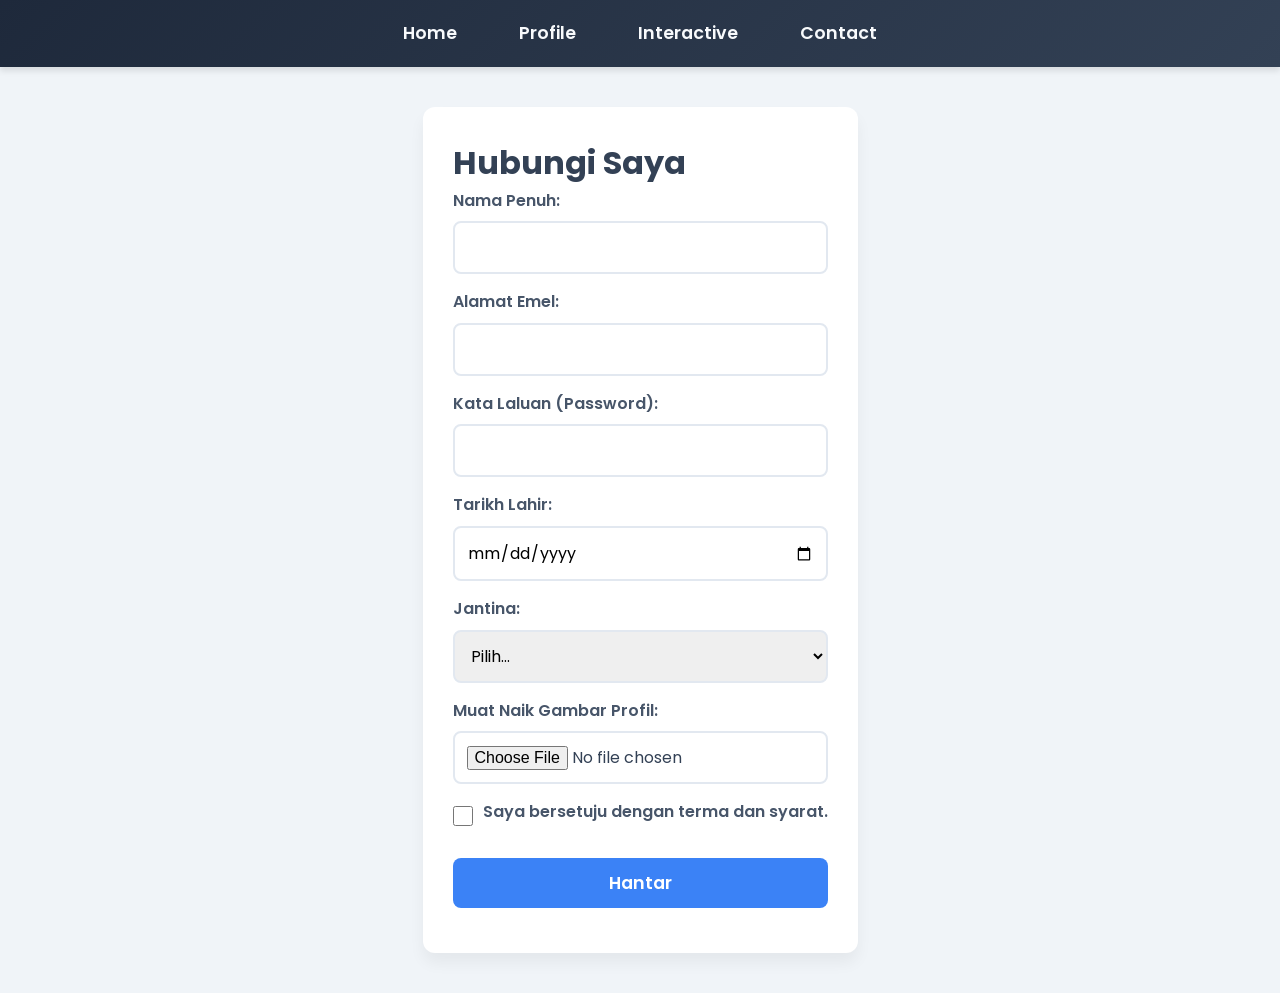
<file: contact.html>
<!DOCTYPE html>
<html lang="en">
<head>
    <meta charset="UTF-8">
    <meta name="viewport" content="width=device-width, initial-scale=1.0">
    <title>Contact | Ipey</title>
    <link rel="stylesheet" href="style.css">
</head>
<body>
    <header>
        <nav>
            <ul>
                <li><a href="index.html">Home</a></li>
                <li><a href="profile.html">Profile</a></li>
                <li><a href="game.html">Interactive</a></li>
                <li><a href="contact.html">Contact</a></li>
            </ul>
        </nav>
    </header>

    <main class="container">
        <h1>Hubungi Saya</h1>
        <form id="contactForm" onsubmit="return validateForm()">
            <div class="form-group">
                <label>Nama Penuh:</label>
                <input type="text" id="fullname">
            </div>
            <div class="form-group">
                <label>Alamat Emel:</label>
                <input type="email" id="email">
            </div>
            <div class="form-group">
                <label>Kata Laluan (Password):</label>
                <input type="password" id="password">
            </div>
            <div class="form-group">
                <label>Tarikh Lahir:</label>
                <input type="date" id="dob">
            </div>
            <div class="form-group">
                <label>Jantina:</label>
                <select id="gender">
                    <option value="">Pilih...</option>
                    <option value="lelaki">Lelaki</option>
                    <option value="perempuan">Perempuan</option>
                </select>
            </div>
            <div class="form-group">
                <label>Muat Naik Gambar Profil:</label>
                <input type="file" id="photo" accept="image/*">
            </div>
            <div class="form-group checkbox-group">
                <input type="checkbox" id="terms">
                <label for="terms">Saya bersetuju dengan terma dan syarat.</label>
            </div>
            <button type="submit">Hantar</button>
            <p id="error-message" class="error"></p>
        </form>
    </main>

    <script src="script.js"></script>
</body>
</html>
</file>
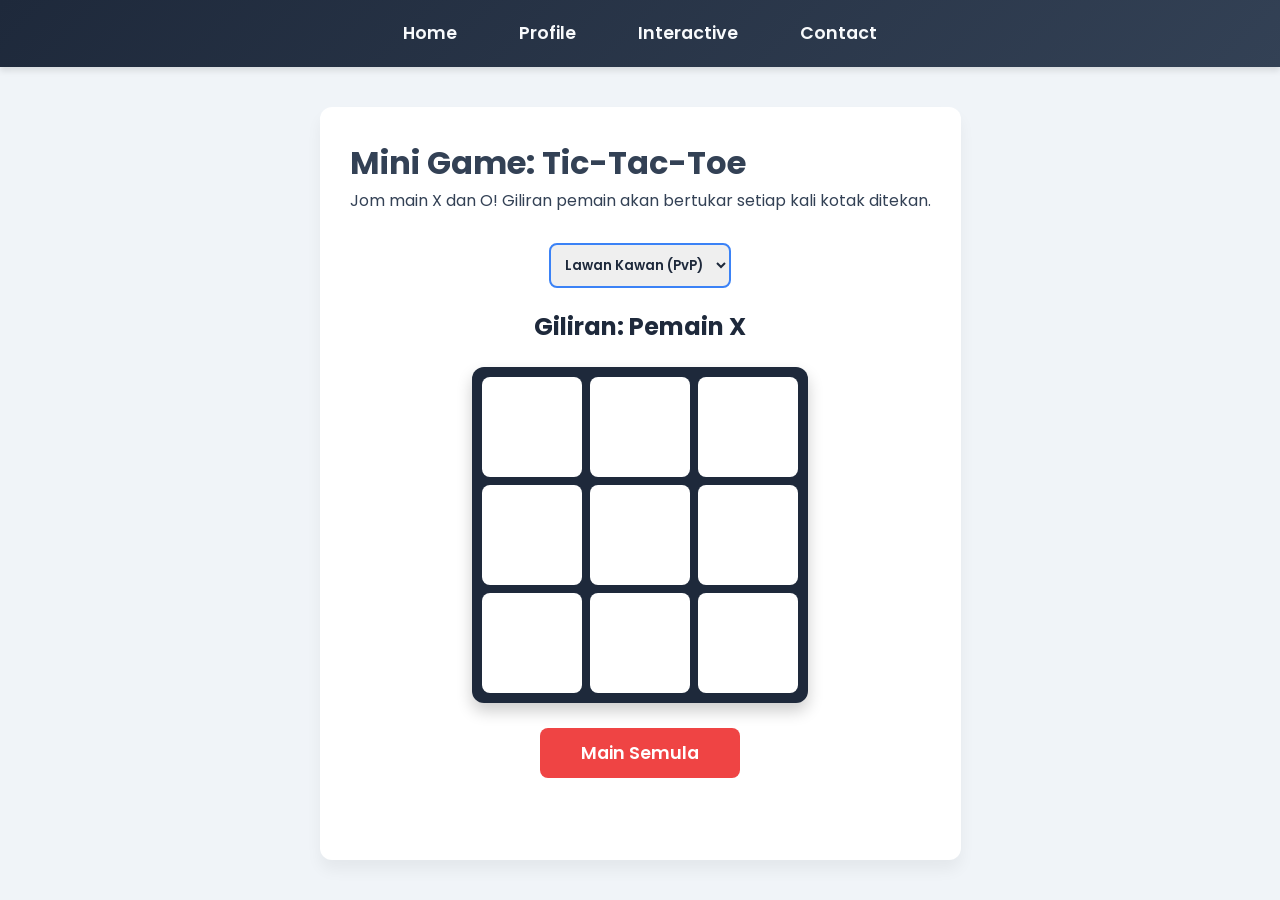
<file: game.html>
<!DOCTYPE html>
<html lang="en">
<head>
    <meta charset="UTF-8">
    <meta name="viewport" content="width=device-width, initial-scale=1.0">
    <title>Interactive Game | Ipey</title>
    <link rel="stylesheet" href="style.css">
</head>
<body>
    <header>
        <nav>
            <ul>
                <li><a href="index.html">Home</a></li>
                <li><a href="profile.html">Profile</a></li>
                <li><a href="game.html">Interactive</a></li>
                <li><a href="contact.html">Contact</a></li>
            </ul>
        </nav>
    </header>

    <main class="container text-center">
        <h1>Mini Game: Tic-Tac-Toe</h1>
        <p>Jom main X dan O! Giliran pemain akan bertukar setiap kali kotak ditekan.</p>
        
        <div class="game-container">
            <div class="game-settings">
                <select id="modeSelect" onchange="toggleMode()">
                    <option value="pvp">Lawan Kawan (PvP)</option>
                    <option value="pve">Lawan AI (PvE)</option>
                </select>
                <select id="diffSelect" onchange="resetGame()" style="display: none;">
                    <option value="easy">AI: Senang</option>
                    <option value="medium">AI: Sederhana</option>
                    <option value="hard">AI: Susah Gila</option>
                </select>
            </div>

            <div id="statusText" class="game-status">Giliran: Pemain X</div>
            <div class="board" id="board">
                <div class="cell" onclick="makeMove(0)"></div>
                <div class="cell" onclick="makeMove(1)"></div>
                <div class="cell" onclick="makeMove(2)"></div>
                <div class="cell" onclick="makeMove(3)"></div>
                <div class="cell" onclick="makeMove(4)"></div>
                <div class="cell" onclick="makeMove(5)"></div>
                <div class="cell" onclick="makeMove(6)"></div>
                <div class="cell" onclick="makeMove(7)"></div>
                <div class="cell" onclick="makeMove(8)"></div>
            </div>
            <button onclick="resetGame()" class="reset-btn">Main Semula</button>
        </div>
           
    </main>

    <script src="script.js"></script>
</body>
</html>
</file>
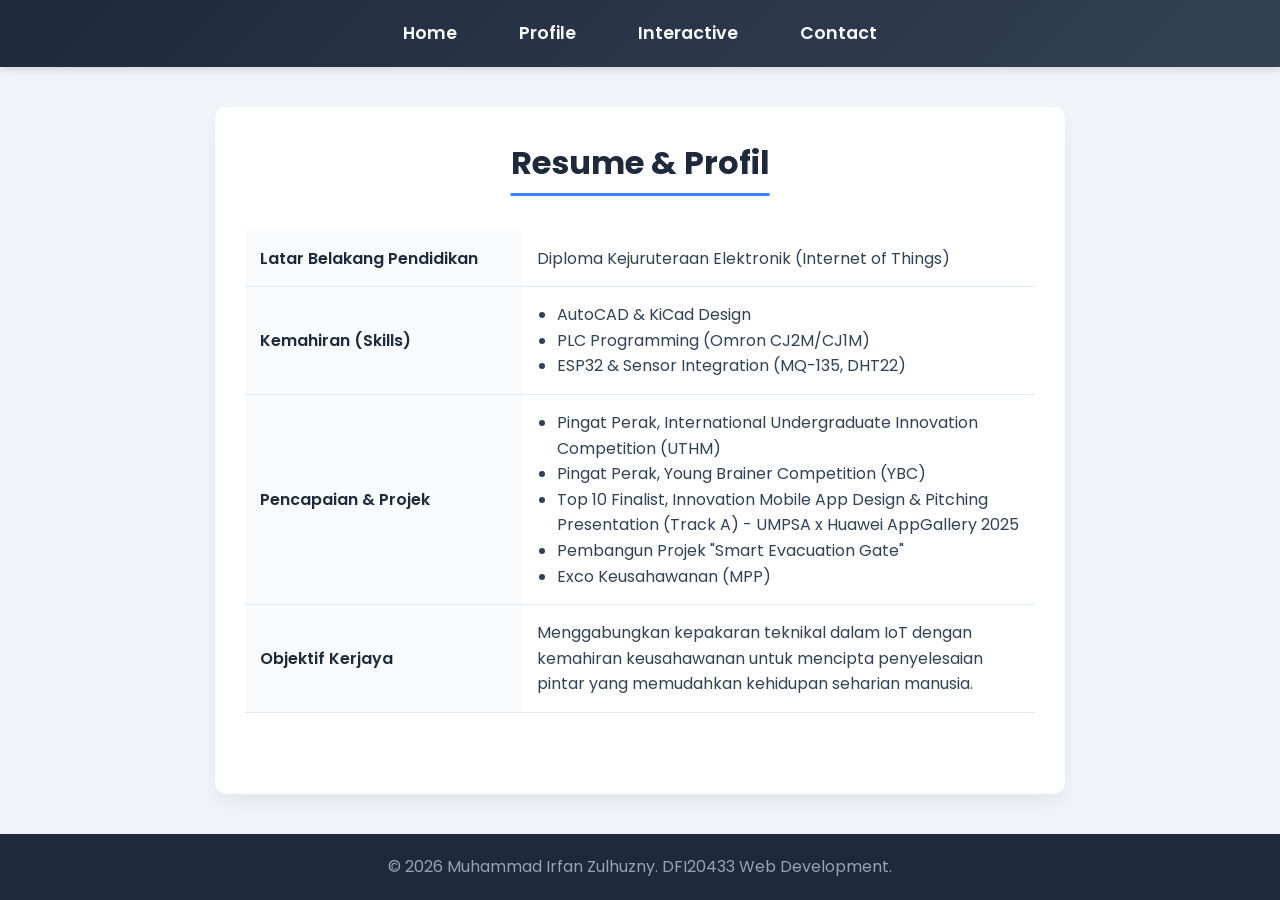
<file: profile.html>
<!DOCTYPE html>
<html lang="en">
<head>
    <meta charset="UTF-8">
    <meta name="viewport" content="width=device-width, initial-scale=1.0">
    <title>Profile | Ipey</title>
    <link rel="stylesheet" href="style.css">
</head>
<body>
    <header>
        <nav>
            <ul>
                <li><a href="index.html">Home</a></li>
                <li><a href="profile.html">Profile</a></li>
                <li><a href="game.html">Interactive</a></li>
                <li><a href="contact.html">Contact</a></li>
            </ul>
        </nav>
    </header>

    <main class="container fade-in">
        <h1 class="page-title">Resume & Profil</h1>
        
        <div class="card">
            <table class="profile-table">
                <tr>
                    <th>Latar Belakang Pendidikan</th>
                    <td>Diploma Kejuruteraan Elektronik (Internet of Things)</td>
                </tr>
                <tr>
                    <th>Kemahiran (Skills)</th>
                    <td>
                        <ul class="skills-list">
                            <li>AutoCAD & KiCad Design</li>
                            <li>PLC Programming (Omron CJ2M/CJ1M)</li>
                            <li>ESP32 & Sensor Integration (MQ-135, DHT22)</li>
                        </ul>
                    </td>
                </tr>
                <tr>
                    <th>Pencapaian & Projek</th>
                    <td>
                        <ul class="skills-list">
                            <li>Pingat Perak, International Undergraduate Innovation Competition (UTHM)</li>
                            <li>Pingat Perak, Young Brainer Competition (YBC)</li>
                            <li>Top 10 Finalist, Innovation Mobile App Design & Pitching Presentation (Track A) - UMPSA x Huawei AppGallery 2025</li>
                            <li>Pembangun Projek "Smart Evacuation Gate"</li>
                            <li>Exco Keusahawanan (MPP)</li>
                        </ul>
                    </td>
                </tr>
                <tr>
                    <th>Objektif Kerjaya</th>
                    <td>Menggabungkan kepakaran teknikal dalam IoT dengan kemahiran keusahawanan untuk mencipta penyelesaian pintar yang memudahkan kehidupan seharian manusia.</td>
                </tr>
            </table>
        </div>
    </main>

    <footer>
        <p>&copy; 2026 Muhammad Irfan Zulhuzny. DFI20433 Web Development.</p>
    </footer>
</body>
</html>
</file>
<file: style.css>
/* Import Font Moden dari Google Fonts */
@import url('https://fonts.googleapis.com/css2?family=Poppins:wght@300;400;600&display=swap');

* {
    margin: 0;
    padding: 0;
    box-sizing: border-box;
    font-family: 'Poppins', sans-serif;
}

body {
    background-color: #f0f4f8; /* Warna background lembut */
    color: #334155;
    line-height: 1.6;
    display: flex;
    flex-direction: column;
    min-height: 100vh;
}

/* --- Navigation Bar Gempak --- */
header {
    background: linear-gradient(135deg, #1e293b, #334155);
    padding: 1.2rem 0;
    box-shadow: 0 4px 6px rgba(0, 0, 0, 0.1);
    position: sticky;
    top: 0;
    z-index: 100;
}

nav ul {
    list-style: none;
    display: flex;
    justify-content: center;
    gap: 30px;
}

nav a {
    color: #f8fafc;
    text-decoration: none;
    font-weight: 600;
    font-size: 1.1rem;
    padding: 8px 16px;
    border-radius: 8px;
    transition: all 0.3s ease;
}

nav a:hover {
    background-color: #3b82f6;
    color: white;
    transform: translateY(-2px);
}

/* --- Layout Container & Card --- */
.container {
    max-width: 850px;
    margin: 40px auto;
    padding: 30px;
    background: white;
    border-radius: 12px;
    box-shadow: 0 10px 15px rgba(0,0,0,0.05);
    flex-grow: 1;
}

.page-title {
    text-align: center;
    color: #1e293b;
    margin-bottom: 25px;
    font-size: 2rem;
    border-bottom: 3px solid #3b82f6;
    display: inline-block;
    padding-bottom: 5px;
    position: relative;
    left: 50%;
    transform: translateX(-50%);
}

/* --- Home Page Styling --- */
.hero {
    text-align: center;
    animation: fadeIn 1s ease-in-out;
}

.profile-img {
    width: 180px;
    height: 180px;
    border-radius: 50%;
    object-fit: cover;
    margin-bottom: 20px;
    border: 4px solid #3b82f6;
    box-shadow: 0 8px 16px rgba(59, 130, 246, 0.3);
    transition: transform 0.3s ease;
}

.profile-img:hover {
    transform: scale(1.05);
}

.hero h1 {
    font-size: 2.2rem;
    color: #0f172a;
}

.hero h2 {
    font-size: 1.2rem;
    color: #64748b;
    font-weight: 400;
    margin-bottom: 15px;
}

.career-goal {
    margin-top: 30px;
    padding: 20px;
    background: linear-gradient(135deg, #eff6ff, #dbeafe);
    border-left: 5px solid #3b82f6;
    border-radius: 8px;
}

/* --- Profile Table Styling --- */
.profile-table {
    width: 100%;
    border-collapse: collapse;
    margin-top: 10px;
}

.profile-table th, .profile-table td {
    padding: 15px;
    text-align: left;
    border-bottom: 1px solid #e2e8f0;
}

.profile-table th {
    background-color: #f8fafc;
    color: #1e293b;
    width: 35%;
    font-weight: 600;
}

.profile-table tr:hover {
    background-color: #f1f5f9;
}

.skills-list {
    padding-left: 20px;
}

/* --- Form Styling (Contact) --- */
form {
    display: flex;
    flex-direction: column;
    gap: 15px;
}

.form-group label {
    display: block;
    margin-bottom: 8px;
    font-weight: 600;
    color: #475569;
}

.form-group input, .form-group select {
    width: 100%;
    padding: 12px;
    border: 2px solid #e2e8f0;
    border-radius: 8px;
    font-size: 1rem;
    transition: border-color 0.3s;
}

.form-group input:focus, .form-group select:focus {
    outline: none;
    border-color: #3b82f6;
}

.checkbox-group {
    flex-direction: row;
    align-items: center;
    display: flex;
    gap: 10px;
}

.checkbox-group input {
    width: 20px;
    height: 20px;
}

button {
    background-color: #3b82f6;
    color: white;
    border: none;
    padding: 12px 20px;
    font-size: 1.1rem;
    font-weight: 600;
    border-radius: 8px;
    cursor: pointer;
    transition: background-color 0.3s, transform 0.2s;
    width: 100%;
    margin-top: 10px;
}

button:hover {
    background-color: #2563eb;
    transform: translateY(-2px);
}

.error {
    color: #ef4444;
    text-align: center;
    font-weight: 600;
}

/* --- Mini Game (Tic-Tac-Toe) --- */
.game-container {
    display: flex;
    flex-direction: column;
    align-items: center;
    margin-top: 30px;
}

.game-status {
    font-size: 24px;
    font-weight: bold;
    margin-bottom: 20px;
    color: #1e293b;
}

.board {
    display: grid;
    grid-template-columns: repeat(3, 100px);
    grid-template-rows: repeat(3, 100px);
    gap: 8px;
    background-color: #1e293b;
    padding: 10px;
    border-radius: 12px;
    box-shadow: 0 8px 16px rgba(0,0,0,0.2);
}

.cell {
    background-color: white;
    display: flex;
    justify-content: center;
    align-items: center;
    font-size: 50px;
    font-weight: bold;
    color: #3b82f6;
    cursor: pointer;
    border-radius: 8px;
    transition: background-color 0.2s, transform 0.1s;
}

.cell:hover {
    background-color: #e2e8f0;
}

.cell:active {
    transform: scale(0.95);
}

.reset-btn {
    margin-top: 25px;
    width: 200px;
    background-color: #ef4444;
}

.reset-btn:hover {
    background-color: #dc2626;
}

/* --- Footer --- */
footer {
    text-align: center;
    padding: 20px;
    background-color: #1e293b;
    color: #94a3b8;
    margin-top: auto;
}

/* --- Animasi --- */
@keyframes fadeIn {
    from { opacity: 0; transform: translateY(20px); }
    to { opacity: 1; transform: translateY(0); }
}

.fade-in {
    animation: fadeIn 0.8s ease-out;
}

/* --- Responsive Design untuk Phone --- */
@media (max-width: 600px) {
    nav ul {
        flex-direction: column;
        align-items: center;
        gap: 15px;
    }
    .profile-table th, .profile-table td {
        display: block;
        width: 100%;
    }
    .profile-table th {
        border-bottom: none;
    }
    .board {
        grid-template-columns: repeat(3, 80px);
        grid-template-rows: repeat(3, 80px);
    }
    .cell {
        font-size: 40px;
    }
}

/* --- Tambahan Style Game --- */
.game-settings {
    display: flex;
    gap: 15px;
    margin-bottom: 20px;
}

.game-settings select {
    padding: 10px;
    border-radius: 8px;
    border: 2px solid #3b82f6;
    font-weight: 600;
    color: #1e293b;
    outline: none;
    cursor: pointer;
}

/* Warna X dan O */
.cell.x-mark {
    color: #ef4444; /* Merah untuk X */
}

.cell.o-mark {
    color: #3b82f6; /* Biru untuk O */
}

/* Efek Bulatan Bila Menang */
.cell.win-circle {
    background-color: #dcfce7;
    border-radius: 50%;
    transform: scale(0.9);
    box-shadow: 0 0 15px rgba(34, 197, 94, 0.4);
    border: 2px solid #22c55e;
}
</file>
